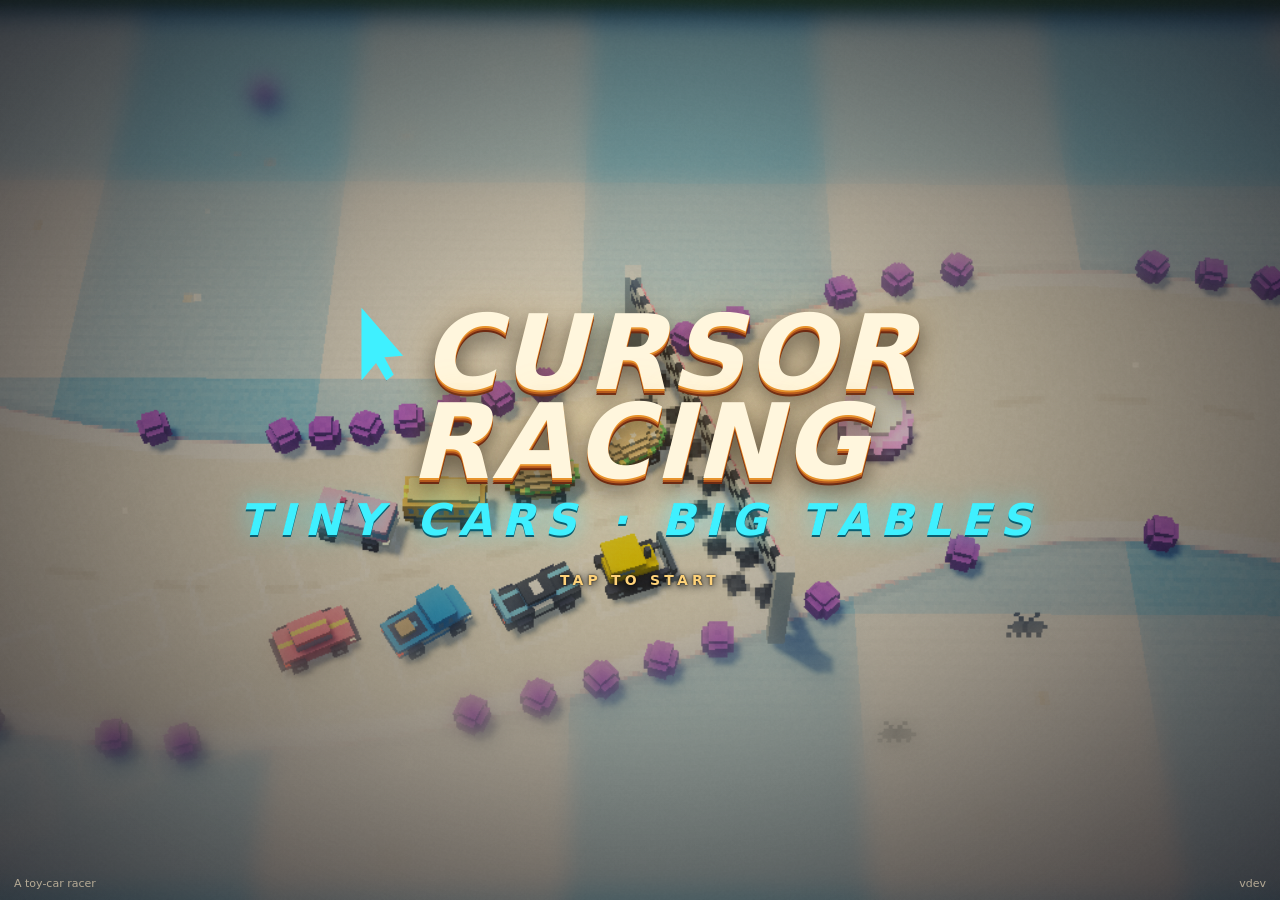
<file: index.html>
<!DOCTYPE html>
<html lang="en">
<head>
  <meta charset="utf-8">
  <meta name="viewport" content="width=device-width, initial-scale=1, maximum-scale=1, user-scalable=no, viewport-fit=cover">
  <meta name="theme-color" content="#120f22">
  <meta name="description" content="Tiny toy cars racing across kitchen tables, desks, sandboxes and pool tables. A top-down micro racer with pixel-art diorama visuals.">
  <meta name="apple-mobile-web-app-capable" content="yes">
  <meta name="mobile-web-app-capable" content="yes">
  <meta name="apple-mobile-web-app-status-bar-style" content="black-translucent">
  <meta name="apple-mobile-web-app-title" content="Cursor Racing">
  <title>Cursor Racing</title>
  <link rel="manifest" href="manifest.webmanifest">
  <link rel="icon" href="icons/favicon-64.png" type="image/png" sizes="64x64">
  <link rel="apple-touch-icon" href="icons/apple-touch-icon.png">
  <link rel="stylesheet" href="css/style.css">
  <link rel="stylesheet" href="css/derby.css">
</head>
<body>
  <canvas id="cv" aria-label="Race track"></canvas>
  <div id="ui">
    <section id="scr-title" class="screen"></section>
    <section id="scr-menu" class="screen"></section>
    <section id="scr-cups" class="screen"></section>
    <section id="scr-tracks" class="screen"></section>
    <section id="scr-arenas" class="screen"></section>
    <section id="scr-garage" class="screen"></section>
    <section id="scr-shop" class="screen"></section>
    <section id="scr-records" class="screen"></section>
    <section id="scr-settings" class="screen"></section>
    <section id="scr-standings" class="screen"></section>
    <section id="scr-results" class="screen"></section>
    <section id="scr-hud" class="screen hud"></section>
  </div>
  <div id="modal" class="modal hidden"></div>
  <div id="toast" class="toast"></div>
  <div id="update" class="update hidden"></div>
  <div id="rotate" class="rotate hidden"></div>
  <noscript><p style="color:#fff;padding:2rem">Cursor Racing needs JavaScript enabled.</p></noscript>
  <script src="js/util.js"></script>
  <script src="js/gl.js"></script>
  <script src="js/models.js"></script>
  <script src="js/tracks.js"></script>
  <script src="js/world.js"></script>
  <script src="js/arena.js"></script>
  <script src="js/render.js"></script>
  <script src="js/audio.js"></script>
  <script src="js/save.js"></script>
  <script src="js/extras.js"></script>
  <script src="js/game.js"></script>
  <script src="js/derby.js"></script>
  <script src="js/ui.js"></script>
  <script src="js/main.js"></script>
</body>
</html>
</file>
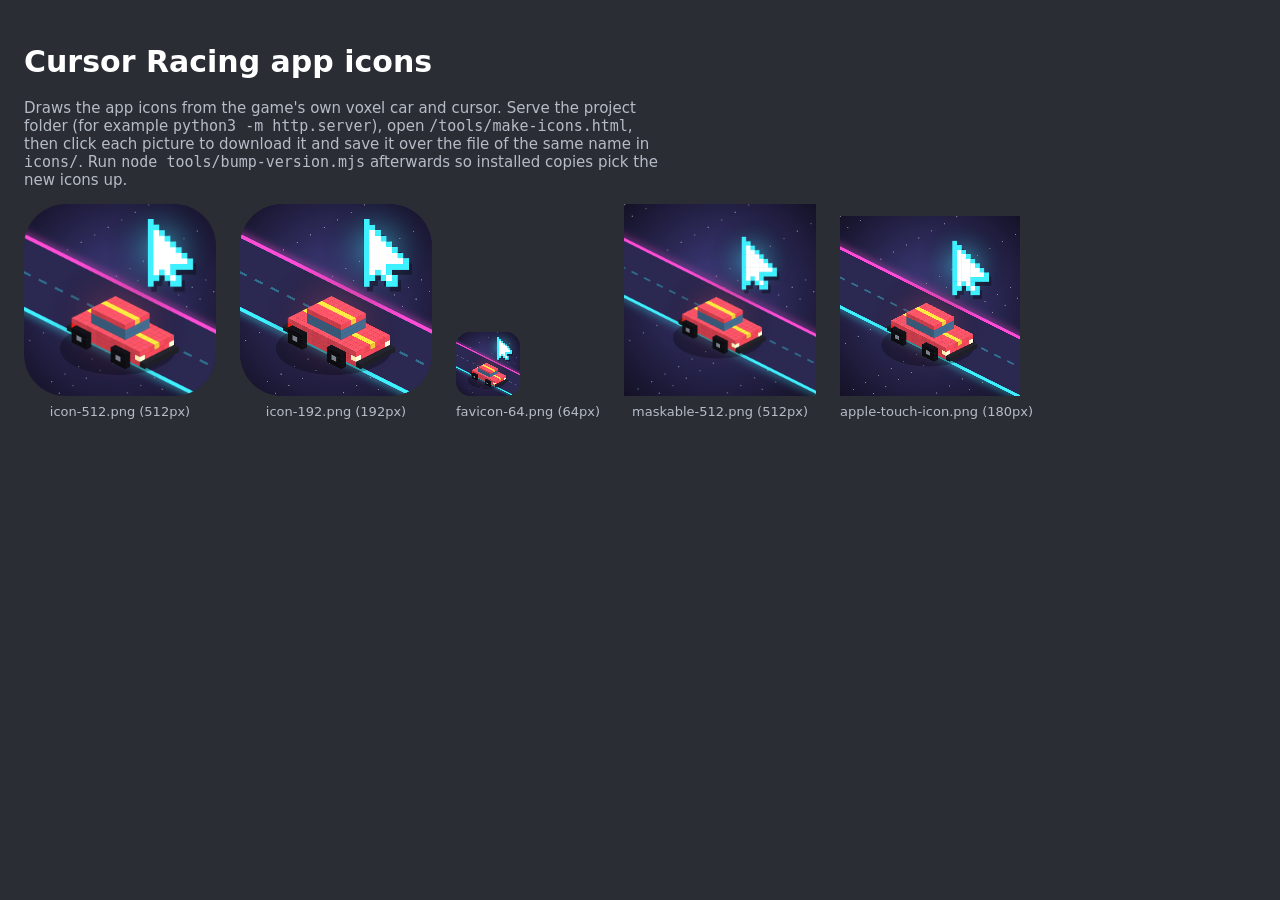
<file: tools/make-icons.html>
<!doctype html>
<html lang="en">
<head>
<meta charset="utf-8">
<meta name="viewport" content="width=device-width, initial-scale=1">
<title>Icon maker</title>
<style>
  body { margin: 0; padding: 24px; background: #2a2d34; color: #fff; font: 15px system-ui, sans-serif; }
  p { color: #b6bcc6; max-width: 640px; }
  .row { display: flex; flex-wrap: wrap; gap: 24px; align-items: flex-end; }
  figure { margin: 0; text-align: center; }
  figcaption { margin-top: 8px; font-size: 13px; color: #b6bcc6; }
  img { display: block; image-rendering: auto; }
  a { color: #3ff0ff; }
</style>
</head>
<body>
<h1>Cursor Racing app icons</h1>
<p>Draws the app icons from the game's own voxel car and cursor. Serve the project folder (for example
<code>python3 -m http.server</code>), open <code>/tools/make-icons.html</code>, then click each picture to download
it and save it over the file of the same name in <code>icons/</code>. Run <code>node tools/bump-version.mjs</code>
afterwards so installed copies pick the new icons up.</p>
<div class="row" id="out"></div>
<script src="../js/util.js"></script>
<script src="../js/gl.js"></script>
<script src="../js/models.js"></script>
<script>
(function () {
  'use strict';
  const A = Math.atan(0.5); // the way the voxel car faces in its picture: down and to the right
  const CUR = ['X.......', 'XX......', 'XWX.....', 'XWWX....', 'XWWWX...', 'XWWWWX..', 'XWWWWWX.', 'XWWWWWWX', 'XWWWXXXX', 'XWXWX...', 'XX.XWX..', 'X...XX..'];
  function cursor(x, px, py, s) {
    x.fillStyle = 'rgba(0,0,0,0.35)';
    CUR.forEach((r, j) => { for (let i = 0; i < r.length; i++) if (r[i] !== '.') x.fillRect(px + i * s + s * 0.6, py + j * s + s * 0.9, s, s); });
    CUR.forEach((r, j) => { for (let i = 0; i < r.length; i++) { if (r[i] === '.') continue; x.fillStyle = r[i] === 'W' ? '#ffffff' : '#3ff0ff'; x.fillRect(px + i * s, py + j * s, s + 0.5, s + 0.5); } });
  }
  function glow(x, cx, cy, r, col) { const g = x.createRadialGradient(cx, cy, 0, cx, cy, r); g.addColorStop(0, col); g.addColorStop(1, 'rgba(0,0,0,0)'); x.fillStyle = g; x.fillRect(cx - r, cy - r, r * 2, r * 2); }

  // Night neon: the red Zip on a dark road with glowing edges, the cursor lit up above it.
  // k scales the art about the centre (the maskable icon keeps it inside Android's safe circle).
  function draw(x, k) {
    const g = x.createRadialGradient(256, 210, 20, 256, 256, 380); g.addColorStop(0, '#3d3a7a'); g.addColorStop(1, '#120f22');
    x.fillStyle = g; x.fillRect(0, 0, 512, 512);
    for (let i = 0; i < 70; i++) { x.fillStyle = 'rgba(255,255,255,0.45)'; x.fillRect((i * 137) % 512, (i * 251) % 512, 3, 3); }
    x.save(); x.translate(256, 256); x.scale(k, k); x.translate(-256, -256);
    x.save(); x.translate(236, 300); x.rotate(A);
    x.shadowBlur = 24; x.shadowColor = '#ff4dd8'; x.fillStyle = '#ff4dd8'; x.fillRect(-700, -92, 1400, 10);
    x.shadowColor = '#3ff0ff'; x.fillStyle = '#3ff0ff'; x.fillRect(-700, 82, 1400, 10); x.shadowBlur = 0;
    x.fillStyle = '#2b2852'; x.fillRect(-700, -82, 1400, 164);
    x.fillStyle = 'rgba(63,240,255,0.35)'; for (let i = -700; i < 700; i += 48) x.fillRect(i, -3, 24, 6);
    x.restore();
    glow(x, 250, 320, 190, 'rgba(255,90,120,0.35)');
    const c = CR.voxIcon(CR.carVox('zip', '#ff4d5e', '#ffd43b'), 13);
    x.imageSmoothingEnabled = false; x.drawImage(c, 250 - c.width / 2, 308 - c.height / 2);
    glow(x, 365, 120, 150, 'rgba(63,240,255,0.45)');
    cursor(x, 330, 40, 15);
    x.restore();
  }
  // round: corners cut for the plain icon; square for maskable and Apple (the system rounds those itself)
  function icon(size, round, k) {
    const big = document.createElement('canvas'); big.width = big.height = 512; const x = big.getContext('2d');
    if (round) { x.beginPath(); x.roundRect(0, 0, 512, 512, 112); x.clip(); }
    draw(x, k);
    if (size === 512) return big;
    const c = document.createElement('canvas'); c.width = c.height = size; const y = c.getContext('2d');
    y.imageSmoothingQuality = 'high'; y.drawImage(big, 0, 0, size, size); return c;
  }
  const ICONS = {
    'icon-512.png': () => icon(512, true, 1),
    'icon-192.png': () => icon(192, true, 1),
    'favicon-64.png': () => icon(64, true, 1),
    'maskable-512.png': () => icon(512, false, 0.78),
    'apple-touch-icon.png': () => icon(180, false, 0.86),
  };
  window.makeIcons = () => Object.fromEntries(Object.entries(ICONS).map(([n, f]) => [n, f()]));
  const out = document.getElementById('out');
  for (const [name, c] of Object.entries(window.makeIcons())) {
    const f = document.createElement('figure'), a = document.createElement('a'), im = document.createElement('img');
    a.href = im.src = c.toDataURL('image/png'); a.download = name; im.width = im.height = Math.min(c.width, 192);
    a.appendChild(im); f.appendChild(a);
    const cap = document.createElement('figcaption'); cap.textContent = `${name} (${c.width}px)`; f.appendChild(cap);
    out.appendChild(f);
  }
})();
</script>
</body>
</html>
</file>
<file: css/style.css>
/* Cursor Racing — UI. System fonts only. Diorama style: dark glass panels, thin gold trim, pixel accents. */
:root {
  --ink: #0d0b1a; --panel: rgba(18, 16, 36, 0.82); --panel2: rgba(30, 26, 58, 0.9);
  --line: rgba(255, 214, 140, 0.22); --line2: rgba(255, 214, 140, 0.5);
  --text: #f5efe1; --muted: #b5aa95; --gold: #ffd37a; --gold2: #f0a83c; --cyan: #3ff0ff; --hot: #ff4d6d; --ok: #69f0ae;
  --safe-t: env(safe-area-inset-top, 0px); --safe-b: env(safe-area-inset-bottom, 0px);
  --safe-l: env(safe-area-inset-left, 0px); --safe-r: env(safe-area-inset-right, 0px);
  --disp: "Trebuchet MS", "Avenir Next", "Segoe UI", ui-rounded, system-ui, sans-serif;
  font-family: ui-sans-serif, system-ui, -apple-system, "Segoe UI", Roboto, Arial, sans-serif;
}
* { box-sizing: border-box; -webkit-tap-highlight-color: transparent; }
html, body { margin: 0; height: 100%; background: var(--ink); color: var(--text); overflow: hidden; overscroll-behavior: none; }
body { user-select: none; -webkit-user-select: none; -webkit-touch-callout: none; touch-action: none; }
button { font: inherit; color: inherit; }
#cv { position: fixed; inset: 0; width: 100vw; height: 100vh; height: 100dvh; display: block; image-rendering: auto; }
#ui { position: fixed; inset: 0; pointer-events: none; }
.screen { position: absolute; inset: 0; display: none; pointer-events: auto; overflow-y: auto; overflow-x: hidden;
  padding: calc(14px + var(--safe-t)) calc(14px + var(--safe-r)) calc(18px + var(--safe-b)) calc(14px + var(--safe-l)); }
.screen.active { display: block; animation: rise .28s ease both; }
.screen.hud { padding: 0; overflow: hidden; pointer-events: none; animation: none; }
@keyframes rise { from { opacity: 0; transform: translateY(8px); } to { opacity: 1; transform: none; } }
.wrap { max-width: 920px; margin: 0 auto; }
h1, h2, h3 { margin: 0; font-family: var(--disp); }
h2 { font-size: 13px; letter-spacing: .22em; text-transform: uppercase; color: var(--gold); font-weight: 700; }
.muted { color: var(--muted); } .small { font-size: 12px; }
.row { display: flex; gap: 10px; align-items: center; } .spacer { flex: 1; }
.gold { color: var(--gold); }

/* panels with gold trim */
.panel { position: relative; background: linear-gradient(180deg, rgba(40, 34, 76, 0.86), rgba(16, 14, 32, 0.9)); border: 1px solid var(--line);
  border-radius: 14px; padding: 14px; box-shadow: 0 10px 30px rgba(0, 0, 0, 0.45), inset 0 1px 0 rgba(255, 240, 200, 0.08); backdrop-filter: blur(6px); -webkit-backdrop-filter: blur(6px); }
.panel::before { content: ""; position: absolute; inset: 4px; border: 1px solid rgba(255, 214, 140, 0.1); border-radius: 10px; pointer-events: none; }

/* buttons */
.btn { appearance: none; position: relative; border: 1px solid var(--line2); border-radius: 12px; padding: 13px 18px; cursor: pointer;
  background: linear-gradient(180deg, rgba(60, 52, 110, 0.95), rgba(28, 24, 54, 0.95)); font-weight: 800; font-family: var(--disp);
  letter-spacing: .06em; font-size: 15px; text-transform: uppercase; box-shadow: 0 4px 0 rgba(0, 0, 0, 0.35), inset 0 1px 0 rgba(255, 255, 255, 0.12);
  transition: transform .08s ease, filter .15s ease; }
.btn:active { transform: translateY(2px); box-shadow: 0 2px 0 rgba(0, 0, 0, 0.35); }
.btn:hover { filter: brightness(1.12); }
.btn.primary { background: linear-gradient(180deg, #ffd37a, #e8932c); color: #2a1606; border-color: #fff1c9; }
.btn.cyan { background: linear-gradient(180deg, #7ff7ff, #1fb7d6); color: #052129; border-color: #d9feff; }
.btn.ghost { background: rgba(255, 255, 255, 0.05); box-shadow: none; }
.btn.small { padding: 8px 12px; font-size: 12px; border-radius: 10px; }
.btn[disabled] { opacity: .45; filter: grayscale(.6); pointer-events: none; }
.btn .sub { display: block; font-size: 11px; font-weight: 600; letter-spacing: .04em; text-transform: none; opacity: .75; margin-top: 2px; font-family: system-ui, sans-serif; }

/* top bar */
.topbar { display: flex; align-items: center; gap: 10px; margin-bottom: 14px; }
.topbar h1 { font-size: 20px; letter-spacing: .08em; text-transform: uppercase; font-style: italic; }
.coins { display: inline-flex; align-items: center; gap: 6px; padding: 7px 12px; border-radius: 999px; background: rgba(0, 0, 0, 0.35); border: 1px solid var(--line); font-weight: 800; color: var(--gold); }
.coin { width: 14px; height: 14px; border-radius: 50%; background: radial-gradient(circle at 35% 35%, #fff3c4, #ffc94a 45%, #c27a12); box-shadow: 0 0 6px rgba(255, 200, 80, .6); display: inline-block; }

/* title */
#scr-title { display: none; text-align: center; }
#scr-title.active { display: flex; flex-direction: column; align-items: center; justify-content: center; }
.logo { font-family: var(--disp); font-weight: 900; font-style: italic; line-height: .86; text-transform: uppercase; letter-spacing: .02em;
  font-size: clamp(46px, 12vw, 104px); color: #fff6dd;
  text-shadow: 0 2px 0 #e8932c, 0 4px 0 #b4561c, 0 6px 0 #6e2a12, 0 10px 24px rgba(0, 0, 0, .6), 0 0 40px rgba(255, 190, 90, .35); }
.logo small { display: block; font-size: .42em; letter-spacing: .38em; color: var(--cyan); text-shadow: 0 2px 0 #0b5e70, 0 0 24px rgba(63, 240, 255, .6); margin-top: .3em; }
.logo .cur { display: inline-block; width: .5em; height: .7em; vertical-align: .08em; margin-right: .08em; background: var(--cyan); clip-path: polygon(0 0, 0 100%, 28% 76%, 48% 100%, 62% 92%, 44% 68%, 80% 66%); filter: drop-shadow(0 2px 0 #0b5e70); }
.tap { margin-top: 34px; font-weight: 800; letter-spacing: .3em; text-transform: uppercase; font-size: 14px; animation: blink 1.4s ease-in-out infinite; color: var(--gold); }
@keyframes blink { 50% { opacity: .35; } }
.ver { position: absolute; bottom: calc(10px + var(--safe-b)); right: calc(14px + var(--safe-r)); font-size: 11px; color: var(--muted); }
.titlefoot { position: absolute; bottom: calc(10px + var(--safe-b)); left: calc(14px + var(--safe-l)); font-size: 11px; color: var(--muted); }

.cupdots { display: flex; align-items: center; gap: 4px; margin-top: 10px; font-family: system-ui, sans-serif; text-transform: none; letter-spacing: 0; }
.cupdots i { width: 11px; height: 11px; border-radius: 50%; background: rgba(42, 22, 6, .22); box-shadow: inset 0 1px 2px rgba(0, 0, 0, .25); }
.cupdots i.g1 { background: #fff3b0; box-shadow: 0 0 0 1px #8a5a00; } .cupdots i.g2 { background: #e9eef5; box-shadow: 0 0 0 1px #6b7280; } .cupdots i.g3 { background: #e0a46a; box-shadow: 0 0 0 1px #7a3e10; }
.cupdots b { margin-left: 6px; font-size: 11px; font-weight: 700; opacity: .8; }

/* cards */
.cards { display: grid; grid-template-columns: repeat(auto-fill, minmax(200px, 1fr)); gap: 12px; }
.card { position: relative; padding: 12px; border-radius: 14px; border: 1px solid var(--line); background: linear-gradient(180deg, rgba(48, 42, 90, 0.85), rgba(20, 18, 40, 0.9)); cursor: pointer; transition: transform .1s ease, border-color .15s; }
.card:hover { border-color: var(--line2); transform: translateY(-2px); }
.card.sel { border-color: var(--cyan); box-shadow: 0 0 0 2px rgba(63, 240, 255, .35), 0 8px 24px rgba(0, 0, 0, .4); }
.card.locked { opacity: .55; cursor: default; }
.card h3 { font-size: 16px; letter-spacing: .04em; }
.card .meta { font-size: 12px; color: var(--muted); margin-top: 4px; }
.card .tag { position: absolute; top: 10px; right: 10px; font-size: 10px; font-weight: 800; letter-spacing: .12em; text-transform: uppercase; padding: 3px 7px; border-radius: 6px; background: rgba(0, 0, 0, .35); color: var(--gold); }
.card .thumb { width: 100%; aspect-ratio: 16/10; border-radius: 10px; background: #0003; display: block; margin-bottom: 8px; image-rendering: pixelated; object-fit: contain; }
.trophy { display: inline-block; width: 18px; height: 18px; margin-right: 4px; vertical-align: -3px; clip-path: polygon(10% 0, 90% 0, 85% 40%, 60% 60%, 60% 78%, 78% 100%, 22% 100%, 40% 78%, 40% 60%, 15% 40%); }
.trophy.g1 { background: linear-gradient(#fff3bf, #f59f00); } .trophy.g2 { background: linear-gradient(#f8f9fa, #adb5bd); } .trophy.g3 { background: linear-gradient(#ffd8a8, #c06a2a); } .trophy.g0 { background: #ffffff22; }

/* garage */
.garage { display: grid; grid-template-columns: 1fr; gap: 12px; }
@media (min-width: 760px) { .garage { grid-template-columns: 1.1fr 1fr; } }
.showcase { display: flex; flex-direction: column; align-items: center; justify-content: center; min-height: 220px; background: radial-gradient(ellipse at 50% 70%, rgba(255, 211, 122, .18), transparent 65%); }
.showcase canvas { image-rendering: pixelated; width: min(320px, 80%); height: auto; animation: bob 2.4s ease-in-out infinite; }
@keyframes bob { 50% { transform: translateY(-5px); } }
.carnav { display: flex; align-items: center; gap: 8px; width: 100%; }
.carnav h3 { flex: 1; text-align: center; font-size: 22px; font-style: italic; text-transform: uppercase; letter-spacing: .06em; }
.stat { display: grid; grid-template-columns: 76px 1fr; gap: 8px; align-items: center; font-size: 12px; margin: 6px 0; color: var(--muted); font-weight: 700; letter-spacing: .08em; text-transform: uppercase; }
.bar { height: 10px; border-radius: 6px; background: rgba(255, 255, 255, .08); overflow: hidden; position: relative; }
.bar i { position: absolute; inset: 0 auto 0 0; background: linear-gradient(90deg, var(--gold2), var(--gold)); border-radius: 6px; }
.bar b { position: absolute; inset: 0 auto 0 0; background: linear-gradient(90deg, #1fb7d6, var(--cyan)); border-radius: 6px; opacity: .9; }
.paints { display: flex; flex-wrap: wrap; gap: 8px; margin-top: 8px; }
.sw { width: 30px; height: 30px; border-radius: 8px; border: 2px solid rgba(255, 255, 255, .2); cursor: pointer; box-shadow: inset 0 -6px 0 rgba(0, 0, 0, .25); }
.sw.sel { border-color: #fff; box-shadow: 0 0 0 2px var(--cyan), inset 0 -6px 0 rgba(0, 0, 0, .25); }
.upg { display: grid; grid-template-columns: 1fr auto; gap: 8px; align-items: center; padding: 8px 0; border-top: 1px solid var(--line); }
.pips { display: inline-flex; gap: 3px; margin-left: 6px; } .pips i { width: 10px; height: 10px; border-radius: 2px; background: rgba(255, 255, 255, .12); } .pips i.on { background: var(--cyan); box-shadow: 0 0 6px rgba(63, 240, 255, .6); }

/* settings */
.set { display: grid; grid-template-columns: 1fr auto; gap: 10px; align-items: center; padding: 10px 0; border-bottom: 1px solid var(--line); }
.set:last-child { border-bottom: 0; }
.set .lbl b { display: block; font-size: 14px; } .set .lbl span { font-size: 12px; color: var(--muted); }
.seg { display: inline-flex; border: 1px solid var(--line2); border-radius: 10px; overflow: hidden; }
.seg button { border: 0; background: transparent; padding: 8px 10px; font-weight: 800; font-size: 12px; letter-spacing: .06em; text-transform: uppercase; cursor: pointer; }
.seg button.on { background: var(--gold); color: #2a1606; }
input[type=range] { width: 140px; accent-color: var(--gold); }
.tog { width: 52px; height: 30px; border-radius: 999px; border: 1px solid var(--line2); background: rgba(255, 255, 255, .08); position: relative; cursor: pointer; }
.tog::after { content: ""; position: absolute; top: 3px; left: 3px; width: 22px; height: 22px; border-radius: 50%; background: #ddd; transition: left .15s; }
.tog.on { background: var(--gold2); } .tog.on::after { left: 25px; background: #fff; }

/* standings / results */
.table { width: 100%; border-collapse: collapse; font-size: 14px; }
.table td, .table th { padding: 9px 8px; text-align: left; border-bottom: 1px solid var(--line); }
.table th { font-size: 11px; color: var(--muted); letter-spacing: .14em; text-transform: uppercase; }
.table tr.me td { color: var(--cyan); font-weight: 800; }
.table td.num { text-align: right; font-variant-numeric: tabular-nums; }
.chip { display: inline-block; width: 12px; height: 12px; border-radius: 3px; margin-right: 6px; vertical-align: -1px; }
.bigplace { font-family: var(--disp); font-weight: 900; font-style: italic; font-size: clamp(56px, 14vw, 110px); line-height: 1; text-align: center; color: #fff6dd; text-shadow: 0 3px 0 #e8932c, 0 6px 0 #6e2a12, 0 10px 30px rgba(0, 0, 0, .6); }
.reward { text-align: center; font-weight: 800; color: var(--gold); margin: 6px 0 14px; }
.actions { display: flex; gap: 10px; flex-wrap: wrap; margin-top: 14px; } .actions .btn { flex: 1; min-width: 140px; }

/* HUD */
.hud-top { position: absolute; top: calc(8px + var(--safe-t)); left: calc(10px + var(--safe-l)); right: calc(10px + var(--safe-r)); display: flex; align-items: flex-start; gap: 10px; pointer-events: none; }
.hud-box { background: rgba(10, 8, 22, 0.55); border: 1px solid rgba(255, 214, 140, .2); border-radius: 12px; padding: 6px 10px; backdrop-filter: blur(4px); -webkit-backdrop-filter: blur(4px); text-shadow: 0 1px 2px #000; }
.hud-pos { font-family: var(--disp); font-weight: 900; font-style: italic; font-size: 38px; line-height: 1; color: #fff6dd; text-shadow: 0 2px 0 #e8932c, 0 3px 0 #6e2a12, 0 4px 10px #000; }
.hud-gap { font-family: var(--disp); font-weight: 900; font-style: italic; line-height: 1; color: #fff6dd; text-shadow: 0 2px 4px #000; }
.hud-gap small { display: block; font-family: inherit; font-style: normal; font-size: 10px; letter-spacing: .14em; color: #3ff0ff; margin-bottom: 2px; }
.hud-gap span { font-size: 26px; font-variant-numeric: tabular-nums; }
.hud-gap.ahead span { color: #69f0a0; } .hud-gap.behind span { color: #ff8a8a; }
.hud-pos sup { font-size: 16px; margin-left: 1px; }
.hud-pos small { font-size: 14px; color: var(--muted); text-shadow: none; margin-left: 3px; font-style: normal; }
.hud-lap { font-weight: 800; font-size: 13px; letter-spacing: .1em; } .hud-time { font-variant-numeric: tabular-nums; font-size: 13px; color: var(--muted); }
.hud-pause { pointer-events: auto; width: 44px; height: 44px; border-radius: 12px; border: 1px solid rgba(255, 214, 140, .3); background: rgba(10, 8, 22, .55); display: grid; place-items: center; cursor: pointer; }
.hud-pause::before { content: ""; width: 14px; height: 16px; border-left: 5px solid #fff; border-right: 5px solid #fff; box-sizing: border-box; }
.minimap { width: 120px; height: auto; border-radius: 10px; background: rgba(10, 8, 22, .45); border: 1px solid rgba(255, 214, 140, .2); }
.boostbar { width: 120px; height: 9px; border-radius: 6px; background: rgba(0, 0, 0, .45); overflow: hidden; margin-top: 5px; border: 1px solid rgba(255, 255, 255, .15); }
.boostbar i { display: block; height: 100%; width: 0; background: linear-gradient(90deg, #ff922b, #ffd43b, #fff3bf); box-shadow: 0 0 8px #ffb84d; }
.boostbar.full i { animation: pulse .5s ease-in-out infinite alternate; }
@keyframes pulse { to { filter: brightness(1.5); } }
.ko-pips { display: flex; gap: 6px; flex-wrap: wrap; } .ko-pips div { font-size: 11px; font-weight: 800; display: flex; align-items: center; gap: 4px; }
.ko-pips i { width: 9px; height: 9px; border-radius: 50%; background: rgba(255, 255, 255, .15); display: inline-block; } .ko-pips i.on { background: var(--gold); box-shadow: 0 0 6px var(--gold); }

.hud-msg { position: absolute; left: 0; right: 0; top: 30%; text-align: center; pointer-events: none; }
.hud-msg div { display: inline-block; font-family: var(--disp); font-weight: 900; font-style: italic; text-transform: uppercase; font-size: clamp(30px, 8vw, 64px); color: #fff6dd;
  text-shadow: 0 3px 0 #e8932c, 0 6px 0 #6e2a12, 0 10px 24px rgba(0, 0, 0, .7); animation: pop .35s cubic-bezier(.2, 1.6, .5, 1) both; }
.hud-msg div.count { font-size: clamp(60px, 18vw, 140px); }
.hud-msg div.warn { color: #ffd6dd; text-shadow: 0 3px 0 #e03157, 0 6px 0 #5c0f22, 0 10px 24px rgba(0, 0, 0, .7); }
.hud-msg div.info { font-size: clamp(22px, 6vw, 40px); }
@keyframes pop { from { transform: scale(.4); opacity: 0; } to { transform: none; opacity: 1; } }

/* touch controls */
.touch { position: absolute; inset: 0; pointer-events: auto; touch-action: none; }
.tbtn { position: absolute; border-radius: 50%; border: 2px solid rgba(255, 255, 255, .28); background: rgba(10, 8, 22, .35); display: grid; place-items: center;
  font-weight: 900; font-size: 12px; letter-spacing: .1em; color: rgba(255, 255, 255, .9); backdrop-filter: blur(2px); -webkit-backdrop-filter: blur(2px); text-shadow: 0 1px 2px #000; }
.tbtn.on { background: rgba(255, 211, 122, .4); border-color: var(--gold); }
.tbtn.boost { width: 86px; height: 86px; right: calc(40px + var(--safe-r)); bottom: calc(26px + var(--safe-b)); border-color: rgba(255, 180, 80, .6); }
.tbtn.boost .ring { position: absolute; inset: -6px; border-radius: 50%; background: conic-gradient(#ffd43b var(--p, 0%), transparent 0); -webkit-mask: radial-gradient(circle, transparent 58%, #000 60%); mask: radial-gradient(circle, transparent 58%, #000 60%); }
.tbtn.brake { width: 66px; height: 66px; right: calc(140px + var(--safe-r)); bottom: calc(22px + var(--safe-b)); }
.tbtn.gas { width: 76px; height: 76px; right: calc(30px + var(--safe-r)); bottom: calc(128px + var(--safe-b)); }
.tbtn.left, .tbtn.right { width: 78px; height: 78px; bottom: calc(26px + var(--safe-b)); font-size: 26px; }
.tbtn.left { left: calc(40px + var(--safe-l)); } .tbtn.right { left: calc(132px + var(--safe-l)); }
.stick-base { position: absolute; width: 120px; height: 120px; margin: -60px 0 0 -60px; border-radius: 50%; border: 2px solid rgba(255, 255, 255, .25); background: radial-gradient(circle, rgba(63, 240, 255, .12), rgba(10, 8, 22, .25)); pointer-events: none; display: none; }
.stick-knob { position: absolute; left: 50%; top: 50%; width: 52px; height: 52px; margin: -26px 0 0 -26px; border-radius: 50%; background: radial-gradient(circle at 40% 35%, #c9fbff, #3ff0ff 60%, #148da3); box-shadow: 0 0 16px rgba(63, 240, 255, .6); }
.stick-hint { position: absolute; left: calc(20px + var(--safe-l)); bottom: calc(30px + var(--safe-b)); font-size: 11px; font-weight: 800; letter-spacing: .14em; color: rgba(255, 255, 255, .55); text-transform: uppercase; pointer-events: none; }

/* modal / toast / update */
.modal { position: fixed; inset: 0; z-index: 20; display: grid; place-items: center; background: rgba(5, 4, 12, .6); padding: 18px; }
.modal.hidden { display: none; }
.modal .panel { width: min(460px, 100%); max-height: 88vh; overflow: auto; }
.modal h2 { margin-bottom: 10px; }
.hidden { display: none !important; }
.toast { position: fixed; left: 50%; bottom: calc(24px + var(--safe-b)); transform: translate(-50%, 30px); opacity: 0; transition: all .25s ease; z-index: 30; pointer-events: none;
  background: rgba(18, 16, 36, .95); border: 1px solid var(--line2); border-radius: 12px; padding: 10px 16px; font-weight: 700; font-size: 14px; max-width: 90vw; text-align: center; }
.toast.show { opacity: 1; transform: translate(-50%, 0); }
.update { position: fixed; top: calc(10px + var(--safe-t)); left: 50%; transform: translateX(-50%); z-index: 25; display: flex; gap: 10px; align-items: center;
  background: rgba(18, 16, 36, .95); border: 1px solid var(--line2); border-radius: 12px; padding: 8px 10px 8px 14px; font-size: 13px; font-weight: 700; }
.help li { margin: 6px 0; color: var(--muted); } .help b { color: var(--text); }
@media (prefers-reduced-motion: reduce) { .screen.active, .showcase canvas, .tap { animation: none; } }
/* keep menus readable over the live race behind them */
#scr-menu, #scr-cups, #scr-tracks, #scr-garage, #scr-shop, #scr-records, #scr-settings, #scr-standings, #scr-results { background: linear-gradient(180deg, rgba(13, 11, 26, 0.55), rgba(13, 11, 26, 0.35) 40%, rgba(13, 11, 26, 0.75)); }
#scr-title { background: radial-gradient(ellipse at 50% 45%, rgba(13, 11, 26, 0.15), rgba(13, 11, 26, 0.6)); }
.btn.ghost { background: rgba(18, 16, 36, 0.72); }
.logo small { letter-spacing: .22em; }
.tap { text-shadow: 0 2px 8px #000, 0 0 2px #000; }
/* race setup */
.setup { display: grid; gap: 10px; margin-bottom: 14px; }
.setrow { display: flex; align-items: center; gap: 12px; flex-wrap: wrap; }
.setrow > span:first-child { width: 104px; font-weight: 800; font-size: 13px; letter-spacing: .1em; text-transform: uppercase; color: var(--gold); }
.setrow input[type=range] { flex: 1; min-width: 140px; max-width: 320px; }
.setrow b { min-width: 24px; text-align: center; font-size: 18px; }
.stepper { display: inline-flex; align-items: center; gap: 10px; }
/* power-up slot, running order, song title */
.hud-item { pointer-events: auto; width: 52px; height: 52px; border-radius: 12px; border: 2px dashed rgba(255, 214, 140, .35); background: rgba(10, 8, 22, .45); display: grid; place-items: center; font-size: 28px; cursor: pointer; }
.hud-item.full { border: 2px solid var(--gold); box-shadow: 0 0 14px rgba(255, 211, 122, .6); animation: pulse .6s ease-in-out infinite alternate; }
.hud-board { position: absolute; left: calc(10px + var(--safe-l)); top: calc(112px + var(--safe-t)); font-size: 12px; font-weight: 700; pointer-events: none; text-shadow: 0 1px 2px #000; }
.hud-board div { display: flex; align-items: center; gap: 6px; padding: 2px 8px 2px 4px; margin-bottom: 2px; border-radius: 6px; background: rgba(10, 8, 22, .45); min-width: 92px; }
.hud-board div.me { background: rgba(63, 240, 255, .25); color: #fff; }
.hud-board div.gap { background: none; justify-content: center; min-width: 0; padding: 0; }
.hud-board b { width: 16px; text-align: right; color: var(--gold); }
.hud-board i { width: 8px; height: 8px; border-radius: 2px; display: inline-block; }
.hud-song { position: absolute; left: 50%; bottom: calc(14px + var(--safe-b)); transform: translateX(-50%); font-size: 12px; font-weight: 700; color: var(--muted); opacity: 0; animation: songIn 5s ease 1s both; pointer-events: none; text-shadow: 0 1px 2px #000; white-space: nowrap; }
@keyframes songIn { 10%, 75% { opacity: .9; } 100% { opacity: 0; } }
.tbtn.itembtn { width: 64px; height: 64px; right: calc(136px + var(--safe-r)); bottom: calc(100px + var(--safe-b)); font-size: 22px; }
.tbtn.itembtn.full { border-color: var(--gold); background: rgba(255, 211, 122, .3); }
@media (max-height: 520px) { .hud-board { display: none; } }
/* garage car picker */
.carstrip { display: flex; gap: 6px; overflow-x: auto; padding: 4px 2px 8px; margin-bottom: 4px; scrollbar-width: thin; touch-action: pan-x; }
.carstrip button { flex: 0 0 auto; width: 64px; height: 50px; border-radius: 10px; border: 1px solid var(--line); background: rgba(18, 16, 36, .75); display: grid; place-items: center; cursor: pointer; padding: 2px; }
.carstrip button img { max-width: 100%; max-height: 100%; image-rendering: pixelated; }
.carstrip button.sel { border-color: var(--cyan); box-shadow: 0 0 0 2px rgba(63, 240, 255, .35); }
.carstrip button.lock img { filter: grayscale(.9) brightness(.55); }
/* driving lesson coach box */
.hud-coach { position: absolute; left: 50%; top: calc(74px + var(--safe-t)); transform: translateX(-50%); width: min(440px, calc(100vw - 24px)); padding: 10px 14px; border-radius: 14px;
  background: rgba(14, 12, 30, .82); border: 1px solid var(--line2); box-shadow: 0 8px 24px rgba(0, 0, 0, .45); text-align: center; pointer-events: none; }
.hud-coach small { color: var(--gold); font-weight: 800; letter-spacing: .16em; text-transform: uppercase; font-size: 10px; }
.hud-coach p { margin: 4px 0 6px; font-size: 14px; line-height: 1.35; }
.hud-coach b { color: var(--cyan); font-size: 13px; letter-spacing: .04em; }
.hud-coach.pop { animation: pop .35s cubic-bezier(.2, 1.6, .5, 1) both; }
@keyframes coachpop { from { transform: translateX(-50%) scale(.8); opacity: 0; } to { transform: translateX(-50%); opacity: 1; } }
.hud-coach.pop { animation-name: coachpop; }
@media (max-width: 520px) { .hud-coach { top: calc(128px + var(--safe-t)); } }
/* car shop */
.shopbar { display: grid; gap: 10px; grid-template-columns: 1fr auto; align-items: center; }
.shopbar input[type=search] { width: 100%; padding: 11px 14px; border-radius: 10px; border: 1px solid var(--line2); background: rgba(0, 0, 0, .35); color: var(--text); font: inherit; font-size: 16px; user-select: text; -webkit-user-select: text; outline: none; }
.shopbar input[type=search]:focus { border-color: var(--cyan); }
.shopbar select { padding: 9px 8px; border-radius: 10px; border: 1px solid var(--line2); background: #1c1936; color: var(--text); font: inherit; font-size: 14px; margin-left: 4px; }
.chips { grid-column: 1 / -1; display: flex; gap: 6px; flex-wrap: wrap; }
.chips button { border: 1px solid var(--line2); background: rgba(255, 255, 255, .05); border-radius: 999px; padding: 6px 12px; font-size: 12px; font-weight: 800; letter-spacing: .04em; cursor: pointer; }
.chips button.on { background: var(--gold); color: #2a1606; border-color: #fff1c9; }
@media (max-width: 520px) { .shopbar { grid-template-columns: 1fr; } }
.cards.shop { grid-template-columns: repeat(auto-fill, minmax(250px, 1fr)); }
.shopcard { cursor: default; display: flex; flex-direction: column; gap: 8px; }
.shopcard:hover { transform: none; }
.sc-top { display: grid; grid-template-columns: 96px 1fr; gap: 10px; align-items: center; }
.sc-top img { width: 96px; height: 70px; object-fit: contain; image-rendering: pixelated; background: rgba(0, 0, 0, .25); border-radius: 10px; }
.mini { display: grid; grid-template-columns: 52px 1fr 52px 1fr; gap: 5px 8px; align-items: center; font-size: 10px; font-weight: 700; letter-spacing: .08em; text-transform: uppercase; color: var(--muted); }
.mini .bar { height: 7px; }
.tags { display: flex; gap: 5px; flex-wrap: wrap; min-height: 0; }
.tags span { font-size: 10px; font-weight: 800; letter-spacing: .06em; text-transform: uppercase; padding: 3px 7px; border-radius: 6px; background: rgba(63, 240, 255, .14); color: var(--cyan); }
.shopcard .btn { margin-top: auto; }
.carstrip button.cur { border-color: var(--gold); }
.carstrip button.more { color: var(--gold); font-size: 20px; font-weight: 900; line-height: 1; border-style: dashed; }
.carstrip button.more small { display: block; font-size: 9px; letter-spacing: .1em; text-transform: uppercase; }
/* track groups, records, backup, developer options */
h2.grp { margin: 18px 0 8px; padding-top: 10px; border-top: 1px solid var(--line); }
h2.grp span { font-size: 10px; padding: 2px 7px; border-radius: 6px; background: rgba(0, 0, 0, .35); color: var(--muted); margin-left: 6px; letter-spacing: .12em; }
.statgrid { display: grid; grid-template-columns: repeat(auto-fill, minmax(120px, 1fr)); gap: 8px; margin-top: 10px; }
.statgrid div { background: rgba(0, 0, 0, .28); border-radius: 10px; padding: 10px; text-align: center; }
.statgrid b { display: block; font-size: 22px; font-family: var(--disp); color: var(--gold); }
.statgrid span { font-size: 11px; color: var(--muted); letter-spacing: .08em; text-transform: uppercase; font-weight: 700; }
.trophies { display: grid; grid-template-columns: repeat(auto-fill, minmax(150px, 1fr)); gap: 8px; margin-top: 10px; }
.trophies div { display: grid; grid-template-columns: auto 1fr; gap: 0 8px; align-items: center; background: rgba(0, 0, 0, .28); border-radius: 10px; padding: 8px 10px; }
.trophies div.off { opacity: .45; }
.trophies .trophy { grid-row: span 2; width: 26px; height: 26px; margin: 0; }
.trophies b { font-size: 13px; }
.modal textarea { width: 100%; border-radius: 10px; border: 1px solid var(--line2); background: rgba(0, 0, 0, .4); color: var(--text); font: 12px/1.4 ui-monospace, Menlo, Consolas, monospace; padding: 10px; resize: none; word-break: break-all; user-select: text; -webkit-user-select: text; }
details.dev { margin-top: 14px; border: 1px dashed var(--line2); border-radius: 12px; padding: 10px 14px; background: rgba(18, 16, 36, .7); }
details.dev summary { cursor: pointer; font-weight: 800; font-size: 13px; letter-spacing: .1em; text-transform: uppercase; color: var(--muted); }
details.dev .actions { margin-top: 8px; }
/* fixed joystick, bottom-left */
.stick-base.fixed { display: block; left: calc(110px + var(--safe-l)); top: calc(100% - 92px - var(--safe-b)); opacity: .85; transition: opacity .2s; }
.stick-base.fixed.on { opacity: 1; }
.stick-base.fixed .stick-knob { transition: transform .08s ease-out; }
.stick-base.fixed.on .stick-knob { transition: none; }
.stick-base.fixed > span { position: absolute; left: 0; right: 0; top: -22px; text-align: center; font-size: 11px; font-weight: 800; letter-spacing: .2em; color: var(--cyan); text-shadow: 0 1px 2px #000; animation: blink 1.4s ease-in-out infinite; }
.stick-base.fixed.used > span { display: none; }
/* short landscape screens */
@media (max-height: 520px) {
  .showcase { min-height: 0; }
  .showcase canvas { width: auto; max-width: 80%; max-height: 130px; }
  .logo { font-size: clamp(40px, 13vh, 80px); }
  .tap { margin-top: 18px; }
  .hud-pos { font-size: 30px; }
  .minimap { width: 96px; }
  .stick-base.fixed { left: calc(108px + var(--safe-l)); top: calc(100% - 82px - var(--safe-b)); }
  .modal .panel { max-height: 94vh; padding: 10px 14px; }
  .modal .actions .btn { padding: 9px 14px; }
}
/* side-by-side layout helpers (stacked in portrait) */
.split > aside .side-note { margin: 10px 2px 12px; }
.mirror-row { margin: 0 0 4px; flex-wrap: wrap; }
.res-wrap { max-width: 620px; }
.res .r-foot .actions { margin-top: 10px; }
/* turn-your-phone prompt */
.rotate { position: fixed; inset: 0; z-index: 40; display: flex; flex-direction: column; align-items: center; justify-content: center; gap: 10px; text-align: center; padding: 24px;
  background: radial-gradient(ellipse at 50% 40%, rgba(40, 34, 90, .97), rgba(10, 8, 22, .98)); }
.rotate.hidden { display: none; }
.rotate h2 { font-size: 16px; }
.rot-phone { width: 46px; height: 78px; border: 4px solid var(--cyan); border-radius: 10px; box-shadow: 0 0 18px rgba(63, 240, 255, .5); margin-bottom: 14px; animation: rot 2.2s ease-in-out infinite; }
@keyframes rot { 0%, 25% { transform: rotate(0); } 55%, 100% { transform: rotate(-90deg); } }

/* ===== phones held sideways ===== */
@media (orientation: landscape) and (max-height: 600px) {
  .screen { padding-top: calc(8px + var(--safe-t)); padding-bottom: calc(10px + var(--safe-b)); padding-left: calc(14px + var(--safe-l)); padding-right: calc(14px + var(--safe-r)); }
  .wrap { max-width: 1100px; }
  .topbar { margin-bottom: 8px; }
  .topbar h1 { font-size: 17px; }
  .topbar .btn { padding: 7px 10px; }
  .coins { padding: 5px 10px; font-size: 13px; }
  /* options beside the cards on Championship and the track picker */
  .split { display: grid; grid-template-columns: minmax(230px, 270px) 1fr; gap: 12px; align-items: start; }
  .split > aside { position: sticky; top: 0; }
  .split .setup { margin-bottom: 8px; padding: 10px 12px; gap: 8px; }
  .split .setrow { gap: 8px; }
  .split .setrow > span:first-child { width: 72px; font-size: 11px; }
  .split .setrow .muted.small { display: none; }
  .split .setrow input[type=range] { min-width: 90px; }
  .split .seg button { padding: 7px 8px; }
  .split > aside .side-note { font-size: 11px; }
  .split .mirror-row .muted { display: none; }
  .cards { grid-template-columns: repeat(auto-fill, minmax(170px, 1fr)); gap: 8px; }
  .card { padding: 9px; }
  .card .thumb { aspect-ratio: 16 / 8; margin-bottom: 6px; }
  .card h3 { font-size: 14px; }
  .card .meta { font-size: 11px; }
  h2.grp { margin: 10px 0 6px; padding-top: 6px; }
  #tl > h2.grp:first-child { margin-top: 0; border-top: 0; padding-top: 0; }
  /* results, standings, cup in progress: big result on the left, table on the right */
  .res-wrap { max-width: 940px; }
  .panel.res { display: grid; grid-template-columns: minmax(220px, 300px) 1fr; grid-template-areas: "head main" "foot main"; gap: 0 18px; align-items: start; }
  .res .r-head { grid-area: head; } .res .r-main { grid-area: main; max-height: calc(100dvh - 60px); overflow-y: auto; } .res .r-foot { grid-area: foot; }
  .res .bigplace { font-size: 64px; }
  .res .reward { margin: 4px 0 8px; }
  .res .actions { flex-direction: column; gap: 8px; } .res .actions .btn { min-width: 0; padding: 10px 14px; }
  .res .table td, .res .table th { padding: 6px 8px; }
  #scr-standings .topbar ~ .panel.res .r-main { max-height: calc(100dvh - 110px); }
  /* garage: car and stats side by side */
  .garage { grid-template-columns: 1fr 1fr; gap: 10px; }
  .showcase { padding: 10px; }
  .showcase canvas { max-height: 110px; }
  .carnav h3 { font-size: 18px; }
  .stat { margin: 4px 0; }
  .upg { padding: 6px 0; }
  .carstrip { padding-bottom: 4px; } .carstrip button { width: 56px; height: 42px; }
  /* shop */
  .shopbar { grid-template-columns: 1fr auto; padding: 10px 12px; gap: 8px; }
  .shopbar input[type=search] { padding: 8px 12px; }
  .cards.shop { grid-template-columns: repeat(auto-fill, minmax(240px, 1fr)); }
  /* settings in two columns */
  #scr-settings .panel { display: grid; grid-template-columns: 1fr 1fr; column-gap: 22px; padding: 6px 14px; }
  #scr-settings .set { padding: 8px 0; }
  #scr-settings .set .lbl span { font-size: 11px; }
  #scr-settings .actions .btn { flex: 1 1 140px; padding: 9px 12px; font-size: 12px; }
  /* records */
  .statgrid { grid-template-columns: repeat(7, 1fr); } .statgrid b { font-size: 18px; } .statgrid div { padding: 7px 4px; }
  .trophies { grid-template-columns: repeat(4, 1fr); }
  /* in the race */
  .hud-top { top: calc(6px + var(--safe-t)); }
  .hud-coach { top: calc(6px + var(--safe-t)); width: min(380px, calc(100vw - 400px)); padding: 7px 10px; }
  .hud-coach p { font-size: 12px; margin: 2px 0 4px; }
  .hud-msg { top: 22%; }
  .modal .panel { width: min(520px, 100%); }
  .modal .actions[style*="column"] { display: grid !important; grid-template-columns: 1fr 1fr; }
  .modal .actions[style*="column"] .btn:first-child { grid-column: span 2; }
}
/* very short (small phones sideways) */
@media (orientation: landscape) and (max-height: 380px) {
  .hud-coach { width: min(330px, calc(100vw - 380px)); }
}
@media (orientation: landscape) and (max-height: 600px) {
  #scr-settings .set { grid-template-columns: 1fr; gap: 6px; align-content: start; }
  #scr-settings .set > :last-child { justify-self: start; }
}

/* the stick and buttons sit clear of the screen edges, where phones start their back gesture */
.tbtn.itembtn.full { font-size: 30px; }

.tt-track { font-size: 15px; margin: 0 0 8px; }
.tt-laps td.ahead { color: #69f0a0; font-weight: 700; } .tt-laps td.behind { color: #ff9a9a; }
.split > aside .side-note.panel { padding: 10px 12px; line-height: 1.45; }

/* ===== main menu =====
   Sideways: a rail on the left (logo, coins and the garage screens), the Championship banner, three race cards
   and your car. The whole thing is capped at about phone size and centered, so bigger screens get the same
   layout rather than giant cards. Upright: one column. */
#scr-menu.active { display: flex; flex-direction: column; }
#scr-menu { background: linear-gradient(90deg, rgba(13, 11, 26, .72), rgba(13, 11, 26, .25) 45%, rgba(13, 11, 26, .6)); }
.menu { --glass: rgba(20, 17, 40, .58); --edge: rgba(255, 255, 255, .09); width: 100%; max-width: 560px; margin: auto; display: grid; gap: 10px;
  grid-template-columns: minmax(0, 1fr); grid-template-areas: "top" "champ" "quick" "tt" "ko" "car" "more"; }
.menu-top { grid-area: top; display: flex; flex-wrap: wrap; align-items: center; gap: 6px 10px; min-width: 0; }
.menu-top .menu-logo { width: 100%; font-size: 30px; margin: 0; white-space: nowrap; text-align: left; }
.menu-stats { font-size: 11px; color: var(--muted); white-space: nowrap; }
.menu-inst { padding: 6px 10px; font-size: 11px; }

/* tiles: dark glass with a hairline edge */
.mtile { appearance: none; position: relative; display: grid; text-align: left; cursor: pointer; min-width: 0; min-height: 0; overflow: hidden;
  border: 1px solid var(--edge); border-radius: 16px; background: var(--glass); backdrop-filter: blur(12px) saturate(1.2); -webkit-backdrop-filter: blur(12px) saturate(1.2);
  color: var(--text); padding: 12px 14px; transition: transform .12s ease, background .15s ease, border-color .15s ease; }
.mtile:hover { background: rgba(36, 31, 70, .66); border-color: rgba(255, 255, 255, .18); }
.mtile:active { transform: scale(.97); }
.mtile .ico { display: grid; place-items: center; width: 38px; height: 38px; border-radius: 12px; font-size: 20px; background: rgba(255, 255, 255, .07); }
.mtile .ttl { font-family: var(--disp); font-weight: 800; font-size: 15px; letter-spacing: .01em; line-height: 1.15; }
.mtile .sub { font-size: 11.5px; color: var(--muted); line-height: 1.3; overflow: hidden; display: -webkit-box; -webkit-line-clamp: 2; -webkit-box-orient: vertical; }
.mtile .chev, .mtile .kick, .mtile .cta { display: none; }
.kick { font-size: 9.5px; font-weight: 800; letter-spacing: .18em; text-transform: uppercase; }

/* Championship: the one bright thing on the screen, as a banner */
.menu-champ { grid-area: champ; grid-template-columns: auto minmax(0, 1fr) auto; column-gap: 14px; row-gap: 3px; align-items: center; padding: 12px 16px;
  background: linear-gradient(135deg, #ffd98a 0%, #f2a33a 55%, #e2742a 100%); color: #2a1606; border-color: rgba(255, 241, 201, .9); box-shadow: 0 10px 30px rgba(240, 150, 50, .25); }
.menu-champ:hover { background: linear-gradient(135deg, #ffe2a0 0%, #f6ae48 55%, #e8803a 100%); border-color: #fff1c9; }
.menu-champ .ico { grid-row: 1 / span 4; width: 46px; height: 46px; border-radius: 14px; font-size: 24px; background: rgba(255, 255, 255, .35); }
.menu-champ .kick, .menu-champ .ttl, .menu-champ .sub, .menu-champ .cupdots { grid-column: 2; }
.menu-champ .kick { display: block; opacity: .65; }
.menu-champ .ttl { font-size: 22px; text-transform: uppercase; font-style: italic; }
.menu-champ .sub { color: rgba(42, 22, 6, .78); }
.menu-champ .cupdots { margin-top: 2px; }
.menu-champ .cta { display: inline-flex; grid-column: 3; grid-row: 1 / span 4; padding: 10px 18px; border-radius: 999px; background: #2a1606; color: #ffd98a;
  font-family: var(--disp); font-weight: 800; font-size: 13px; letter-spacing: .1em; text-transform: uppercase; white-space: nowrap; }

/* race cards: header, a big number, then chips with your current settings, over a faded sketch of a track */
.ac-red { --ac: #ff6b6b; } .ac-cyan { --ac: #3ff0ff; } .ac-pink { --ac: #f783ff; }
#m-quick { grid-area: quick; } #m-tt { grid-area: tt; } #m-ko { grid-area: ko; }
.menu-play { grid-template-columns: 40px minmax(0, 1fr); grid-template-rows: auto auto 1fr auto auto; column-gap: 10px; row-gap: 2px; justify-items: start; padding: 12px; min-height: 132px; }
.menu-play::after { content: ""; position: absolute; inset: auto 0 0 0; height: 60%; background: linear-gradient(0deg, color-mix(in srgb, var(--ac) 16%, transparent), transparent); pointer-events: none; }
.menu-play > :not(.mart) { position: relative; z-index: 1; }
.menu-play .ico { grid-column: 1; grid-row: 1 / span 2; width: 40px; height: 40px; align-self: center; background: color-mix(in srgb, var(--ac) 22%, transparent); }
.menu-play .ttl { grid-column: 2; align-self: end; font-size: 16px; }
.menu-play .sub { grid-column: 2; font-size: 11px; }
.mart { position: absolute; inset: 0; background-size: cover; background-position: center; opacity: .4; image-rendering: pixelated;
  -webkit-mask-image: linear-gradient(180deg, transparent 0%, #000 45%, #000 70%, transparent 100%); mask-image: linear-gradient(180deg, transparent 0%, #000 45%, #000 70%, transparent 100%); }
.mstat { grid-column: 1 / -1; grid-row: 4; display: flex; align-items: baseline; gap: 6px; font-size: 11px; color: var(--muted); margin-top: 6px; }
.mstat b { font-family: var(--disp); font-size: 22px; font-weight: 900; font-style: italic; color: var(--text); text-shadow: 0 2px 6px rgba(0, 0, 0, .8); }
.mchips { grid-column: 1 / -1; grid-row: 5; display: flex; flex-wrap: wrap; gap: 4px; margin-top: 6px; }
.mchips i { font-style: normal; font-size: 10.5px; font-weight: 600; padding: 3px 8px; border-radius: 999px; background: rgba(255, 255, 255, .07); border: 1px solid rgba(255, 255, 255, .09); color: #e9e2d2; white-space: nowrap; }
.mchips i:first-child { border-color: color-mix(in srgb, var(--ac) 45%, transparent); background: color-mix(in srgb, var(--ac) 14%, transparent); }

/* your car */
.menu-car { grid-area: car; appearance: none; display: flex; align-items: center; gap: 14px; text-align: left; cursor: pointer; color: var(--text); min-width: 0; overflow: hidden;
  padding: 6px 14px 6px 8px; border-radius: 16px; border: 1px solid var(--edge); background: var(--glass); backdrop-filter: blur(12px); -webkit-backdrop-filter: blur(12px); transition: transform .12s ease; }
.menu-car:hover { border-color: rgba(255, 255, 255, .18); }
.menu-car:active { transform: scale(.98); }
.menu-car img { height: 42px; image-rendering: pixelated; filter: drop-shadow(0 3px 4px rgba(0, 0, 0, .5)); }
.menu-car-t { display: flex; flex-direction: column; min-width: 0; }
.menu-car-t .kick { color: var(--muted); }
.menu-car-t b { font-family: var(--disp); font-size: 16px; white-space: nowrap; overflow: hidden; text-overflow: ellipsis; }
.menu-car-u { display: flex; gap: 14px; font-size: 10.5px; color: var(--muted); margin-left: 6px; }
.menu-car-u > span { display: flex; flex-direction: column; gap: 3px; }
.pips { display: flex; gap: 2px; } .pips i { width: 12px; height: 4px; border-radius: 2px; background: rgba(255, 255, 255, .14); }
.pips i.on { background: var(--cyan); box-shadow: 0 0 6px rgba(63, 240, 255, .5); }
.menu-car .cta2 { margin-left: auto; font-family: var(--disp); font-weight: 800; font-size: 12px; letter-spacing: .08em; text-transform: uppercase; color: var(--cyan); white-space: nowrap; }

/* garage, shop, records, lesson, settings: slim rows */
.menu-more { grid-area: more; display: grid; grid-template-columns: 1fr 1fr; gap: 8px; min-height: 0; }
.menu-more .mtile { grid-template-columns: 30px minmax(0, 1fr) 10px; column-gap: 10px; align-items: center; align-content: center; padding: 7px 10px; border-radius: 12px; }
.menu-more .ico { grid-row: span 2; width: 30px; height: 30px; font-size: 16px; border-radius: 9px; }
.menu-more .ttl { font-size: 13px; }
.menu-more .sub { font-size: 10.5px; line-height: 1.25; }
.menu-more .chev { display: block; grid-column: 3; grid-row: 1 / span 2; color: var(--muted); font-size: 18px; }
.menu-more .mtile:last-child:nth-child(odd) { grid-column: 1 / -1; }

@media (orientation: landscape) {
  .menu { max-width: 920px; height: min(calc(100dvh - 32px - var(--safe-t) - var(--safe-b)), 392px);
    grid-template-columns: 236px repeat(3, minmax(0, 1fr)); grid-template-rows: auto minmax(0, 1fr) auto;
    grid-template-areas: "top champ champ champ" "more quick tt ko" "more car car car"; }
  .menu-top { align-content: center; }
  .menu-top .menu-logo { font-size: 25px; }
  .menu-champ .sub { -webkit-line-clamp: 1; }
  .menu-play { min-height: 0; }
  .menu-more { grid-template-columns: minmax(0, 1fr); grid-template-rows: repeat(5, minmax(0, 1fr)); gap: 6px; }
  .menu-more .mtile { padding: 5px 10px; }
  .menu-more .mtile:last-child:nth-child(odd) { grid-column: auto; }
}
/* narrow sideways screens: a slimmer rail and smaller type */
@media (orientation: landscape) and (max-width: 780px) {
  .menu { grid-template-columns: 196px repeat(3, minmax(0, 1fr)); gap: 8px; }
  .menu-top .menu-logo { font-size: 21px; }
  .menu-champ { padding: 10px 12px; column-gap: 10px; } .menu-champ .ttl { font-size: 18px; } .menu-champ .ico { width: 38px; height: 38px; font-size: 20px; }
  .menu-champ .cta { padding: 8px 12px; font-size: 12px; }
  .menu-play { padding: 10px; grid-template-columns: 32px minmax(0, 1fr); column-gap: 8px; } .menu-play .ico { width: 32px; height: 32px; font-size: 17px; border-radius: 10px; }
  .menu-play .ttl { font-size: 14px; } .menu-play .sub { -webkit-line-clamp: 3; } .mstat b { font-size: 19px; } .mchips i { font-size: 10px; padding: 2px 6px; }
  .menu-car { gap: 10px; } .menu-car-u { gap: 10px; margin-left: 0; } .pips i { width: 8px; }
}
@media (orientation: landscape) and (max-height: 380px) {
  .menu-stats { font-size: 10px; }
  .menu-champ { row-gap: 1px; padding-top: 8px; padding-bottom: 8px; }
  .menu-car img { height: 34px; }
  .menu-more { gap: 5px; }
  .menu-more .mtile { padding: 2px 8px; row-gap: 0; column-gap: 8px; }
  .menu-more .ttl { font-size: 12.5px; }
  .menu-more .sub { font-size: 10px; line-height: 1.15; }
}
@media (orientation: portrait) {
  .menu-car { gap: 8px; padding: 6px 10px 6px 6px; }
  .menu-car img { height: 36px; }
  .menu-car .cta2 { font-size: 11px; }
  .menu-car-t { flex-shrink: 0; }
  .menu-car-u { gap: 8px; margin-left: 0; }
  .pips i { width: 7px; }
}
@media (orientation: portrait) and (max-width: 380px) {
  .menu-car-u { gap: 6px; } .pips i { width: 5px; }
}
</file>
<file: css/derby.css>
/* Cursor Racing — Demolition Derby: its banner on the main menu, the arena screen, derby HUD and results. */

/* main menu: Demolition Derby is the second headliner, beside the Championship banner */
.menu { grid-template-areas: "top" "champ" "derby" "quick" "tt" "ko" "car" "more"; }
.menu-derby { grid-area: derby; grid-template-columns: auto minmax(0, 1fr) auto; column-gap: 12px; row-gap: 2px; align-items: center; align-content: center; padding: 12px 14px;
  background: linear-gradient(135deg, #ff7a3a 0%, #d9363e 60%, #8a1f3d 100%); border-color: rgba(255, 190, 150, .75); box-shadow: 0 10px 30px rgba(230, 70, 50, .28); color: #fff4ec; }
.menu-derby:hover { background: linear-gradient(135deg, #ff8a4a 0%, #e4434a 60%, #962649 100%); border-color: #ffd6b8; }
.menu-derby > :not(.mart) { position: relative; z-index: 1; }
.menu-derby .mart { opacity: .22; -webkit-mask-image: linear-gradient(90deg, transparent, #000 60%); mask-image: linear-gradient(90deg, transparent, #000 60%); }
.menu-derby .ico { grid-row: 1 / span 3; width: 42px; height: 42px; border-radius: 13px; font-size: 22px; background: rgba(255, 255, 255, .2); }
.menu-derby .kick { display: block; grid-column: 2; opacity: .75; }
.menu-derby .ttl { grid-column: 2; font-size: 20px; text-transform: uppercase; font-style: italic; white-space: nowrap; overflow: hidden; text-overflow: ellipsis; }
.menu-derby .sub { grid-column: 2; color: rgba(255, 240, 230, .85); -webkit-line-clamp: 1; }
.menu-derby .cta { display: inline-flex; grid-column: 3; grid-row: 1 / span 3; padding: 9px 16px; border-radius: 999px; background: #2a0b10; color: #ffb38a;
  font-family: var(--disp); font-weight: 800; font-size: 13px; letter-spacing: .1em; text-transform: uppercase; white-space: nowrap; }
@media (orientation: landscape) {
  .menu { grid-template-areas: "top champ champ derby" "more quick tt ko" "more car car car"; }
  /* sideways the derby banner is one column wide: title and Smash stacked */
  .menu-derby { grid-template-columns: auto minmax(0, 1fr); }
  .menu-derby .ttl { font-size: 17px; }
  .menu-derby .cta { grid-column: 2; grid-row: auto; justify-self: start; margin-top: 4px; padding: 7px 14px; font-size: 12px; }
}
@media (orientation: landscape) and (max-width: 780px) {
  .menu-derby { padding: 10px 12px; column-gap: 10px; }
  .menu-derby .ico { width: 34px; height: 34px; font-size: 18px; border-radius: 10px; }
  .menu-derby .ttl { font-size: 15px; }
  .menu-derby .cta { padding: 6px 11px; font-size: 11px; }
  /* the race cards are narrower with the derby sharing the top row: keep each card's first chip only */
  .menu-play .mchips { flex-wrap: nowrap; }
  .menu-play .mchips i:nth-child(n+2) { display: none; }
  .menu-champ .cupdots b { white-space: nowrap; }
}
/* the narrowest sideways phones: the derby banner drops its icon so the words fit */
@media (orientation: landscape) and (max-width: 700px) {
  .menu-derby { grid-template-columns: minmax(0, 1fr); }
  .menu-derby .ico { display: none; }
  .menu-derby .kick, .menu-derby .ttl, .menu-derby .sub, .menu-derby .cta { grid-column: 1; }
  .menu-derby .kick { letter-spacing: .1em; }
}
@media (orientation: landscape) and (max-height: 380px) {
  .menu-derby { padding-top: 8px; padding-bottom: 8px; row-gap: 1px; }
}

/* arena screen: a list of arenas, and the picked one shown large with the settings and Smash */
.apick { display: grid; gap: 12px; grid-template-columns: minmax(0, 1fr); }
.apick-list { display: grid; grid-template-columns: repeat(2, minmax(0, 1fr)); gap: 6px; min-height: 0; }
.apick-tile { appearance: none; display: grid; grid-template-columns: 54px minmax(0, 1fr); align-items: center; gap: 8px; padding: 4px; min-height: 0; border-radius: 10px;
  border: 1px solid var(--line); cursor: pointer; color: var(--text); text-align: left; background: rgba(20, 18, 40, .78); transition: border-color .15s, background .15s; }
.apick-tile:hover { border-color: var(--line2); }
.apick-tile img { width: 54px; height: 38px; object-fit: cover; border-radius: 6px; }
.apick-tile b { font-size: 12.5px; white-space: nowrap; overflow: hidden; text-overflow: ellipsis; }
.apick-tile.sel { border-color: #ff922b; background: rgba(90, 40, 30, .85); box-shadow: 0 0 0 1px rgba(255, 146, 43, .4); }
.ashow { display: grid; grid-template-columns: minmax(0, 1fr); gap: 12px; padding: 10px; min-height: 0; }
.ashow-pic { position: relative; border-radius: 10px; background: rgba(0, 0, 0, .28) center / contain no-repeat; min-height: 140px; }
.ashow-pic .tag { position: absolute; top: 8px; right: 8px; font-size: 9px; font-weight: 800; letter-spacing: .1em; text-transform: uppercase; padding: 3px 6px; border-radius: 5px; background: rgba(0, 0, 0, .55); color: var(--gold); }
.ashow-info { display: flex; flex-direction: column; gap: 6px; min-height: 0; min-width: 0; }
.ashow-info h2 { font-size: 18px; font-style: italic; text-transform: uppercase; }
.ashow-info p { margin: 0; font-size: 12px; color: var(--muted); line-height: 1.35; }
.ashow-info p.gold { color: var(--gold); }
.ashow-row { display: flex; flex-direction: column; gap: 3px; }
.ashow-row > span { font-size: 10px; font-weight: 800; letter-spacing: .14em; text-transform: uppercase; color: var(--muted); }
.ashow-row .seg { align-self: flex-start; }
.ashow-row .seg button { padding: 6px 9px; font-size: 11px; }
.ashow-act { display: flex; gap: 8px; margin-top: auto; padding-top: 4px; } .ashow-act .btn { white-space: nowrap; } .ashow-act .primary { flex: 1; }
@media (orientation: landscape) {
  /* sideways it all fits on one screen: list left, showcase right */
  .arena-wrap { display: flex; flex-direction: column; height: calc(100dvh - 28px - var(--safe-t) - var(--safe-b)); max-height: 560px; }
  .arena-wrap .topbar { margin-bottom: 10px; }
  .apick { flex: 1; min-height: 0; grid-template-columns: minmax(0, 1fr) minmax(0, 1.25fr); }
  .apick-list { grid-template-rows: repeat(4, minmax(0, 1fr)); }
  .apick-tile img { height: 100%; max-height: 38px; }
  .ashow { grid-template-columns: minmax(0, 1fr) minmax(0, 1.15fr); }
  .ashow-pic { min-height: 0; }
}
@media (orientation: landscape) and (max-width: 780px) {
  .apick { grid-template-columns: minmax(0, 1fr) minmax(0, 1.1fr); gap: 10px; }
  .apick-tile { grid-template-columns: 38px minmax(0, 1fr); gap: 6px; }
  .apick-tile img { width: 38px; max-height: 30px; }
  .apick-tile b { font-size: 11.5px; }
}
@media (orientation: landscape) and (max-height: 380px) {
  .ashow-info { gap: 4px; } .ashow-info h2 { font-size: 16px; } .ashow-info p { font-size: 11px; }
  .ashow-row .seg button { padding: 5px 7px; }
}

/* results payout */
.payout { margin-top: 4px; font-size: 13px; } .payout td { padding: 4px 8px; }

/* HUD */
.dhud { min-width: 150px; }
.hud-left { font-family: var(--disp); font-weight: 900; font-style: italic; font-size: 34px; line-height: 1; color: #fff6dd; text-shadow: 0 2px 0 #e8632c, 0 3px 0 #6e1a12, 0 4px 10px #000; }
.hud-left small { font-size: 12px; letter-spacing: .16em; margin-left: 4px; color: var(--muted); text-shadow: none; font-style: normal; }
.hpbar { position: relative; width: 150px; height: 16px; margin-top: 6px; border-radius: 6px; background: rgba(0, 0, 0, .5); border: 1px solid rgba(255, 255, 255, .2); overflow: hidden; }
.hpbar i { display: block; height: 100%; width: 100%; background: linear-gradient(90deg, #2fbf71, #69f0ae); transition: width .15s ease; }
.hpbar.low i { background: linear-gradient(90deg, #e8932c, #ffd37a); }
.hpbar.crit i { background: linear-gradient(90deg, #c2203a, #ff4d6d); animation: pulse .35s ease-in-out infinite alternate; }
.hpbar span { position: absolute; inset: 0; display: grid; place-items: center; font-size: 11px; font-weight: 900; text-shadow: 0 1px 2px #000; }
.dhud .boostbar { width: 150px; }
.hud-time.sd { color: #ff6b6b; font-weight: 800; }
.hud-msg div.hit { font-size: clamp(22px, 5vw, 38px); color: #ffe0b3; text-shadow: 0 3px 0 #e8632c, 0 5px 0 #5c1a0f, 0 8px 18px rgba(0, 0, 0, .7); }
.hud-spec { position: absolute; left: 50%; bottom: calc(18px + var(--safe-b)); transform: translateX(-50%); display: flex; gap: 10px; align-items: center; pointer-events: auto;
  background: rgba(10, 8, 22, .6); border: 1px solid var(--line); border-radius: 12px; padding: 6px 8px 6px 14px; font-weight: 800; font-size: 13px; white-space: nowrap; z-index: 2; }
.hud-spec.hidden { display: none; }
.hp-layer { position: absolute; inset: 0; pointer-events: none; overflow: hidden; }
.hp-tag { position: absolute; left: 0; top: 0; margin: -20px 0 0 -22px; width: 44px; text-align: center; font-size: 9px; font-weight: 800; letter-spacing: .04em; text-shadow: 0 1px 2px #000; color: #f5efe1; will-change: transform; }
.hp-tag b { display: block; white-space: nowrap; overflow: hidden; text-overflow: ellipsis; opacity: .85; }
.hp-tag i { display: block; height: 5px; border-radius: 3px; background: rgba(0, 0, 0, .55); border: 1px solid rgba(255, 255, 255, .25); overflow: hidden; margin-top: 1px; }
.hp-tag u { display: block; height: 100%; width: 100%; background: #69f0ae; }
.hp-tag.me b { color: var(--cyan); }
.hp-tag.me i { border-color: rgba(63, 240, 255, .6); }

/* big fields: cars away from you lose their name and shrink to a bar */
.hp-tag.far { width: 28px; margin: -12px 0 0 -14px; }
.hp-tag.far b { display: none; }
.hp-tag.far i { height: 4px; opacity: .85; }
/* results with more than 12 cars: tighter rows */
.table.dense td, .table.dense th { padding-top: 3px; padding-bottom: 3px; font-size: 12px; }
.table.dense .chip { width: 9px; height: 9px; }
</file>
